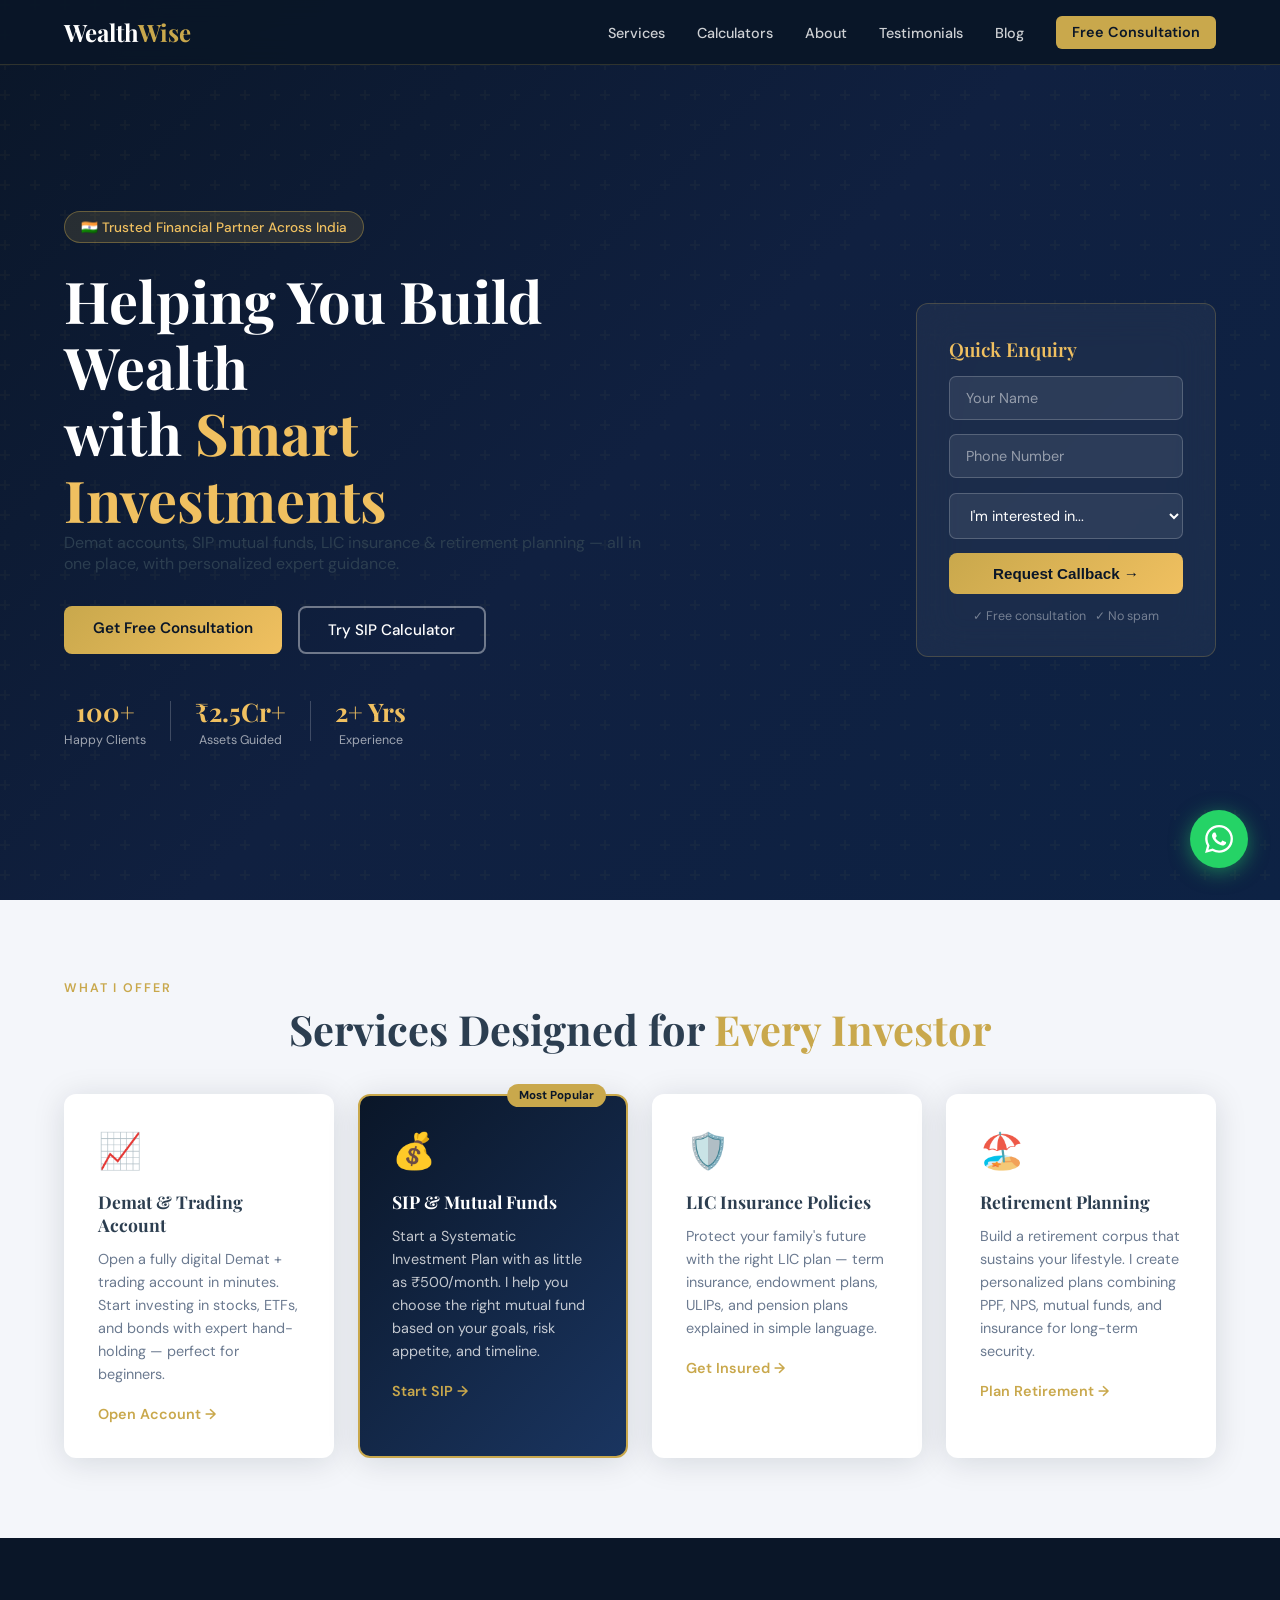
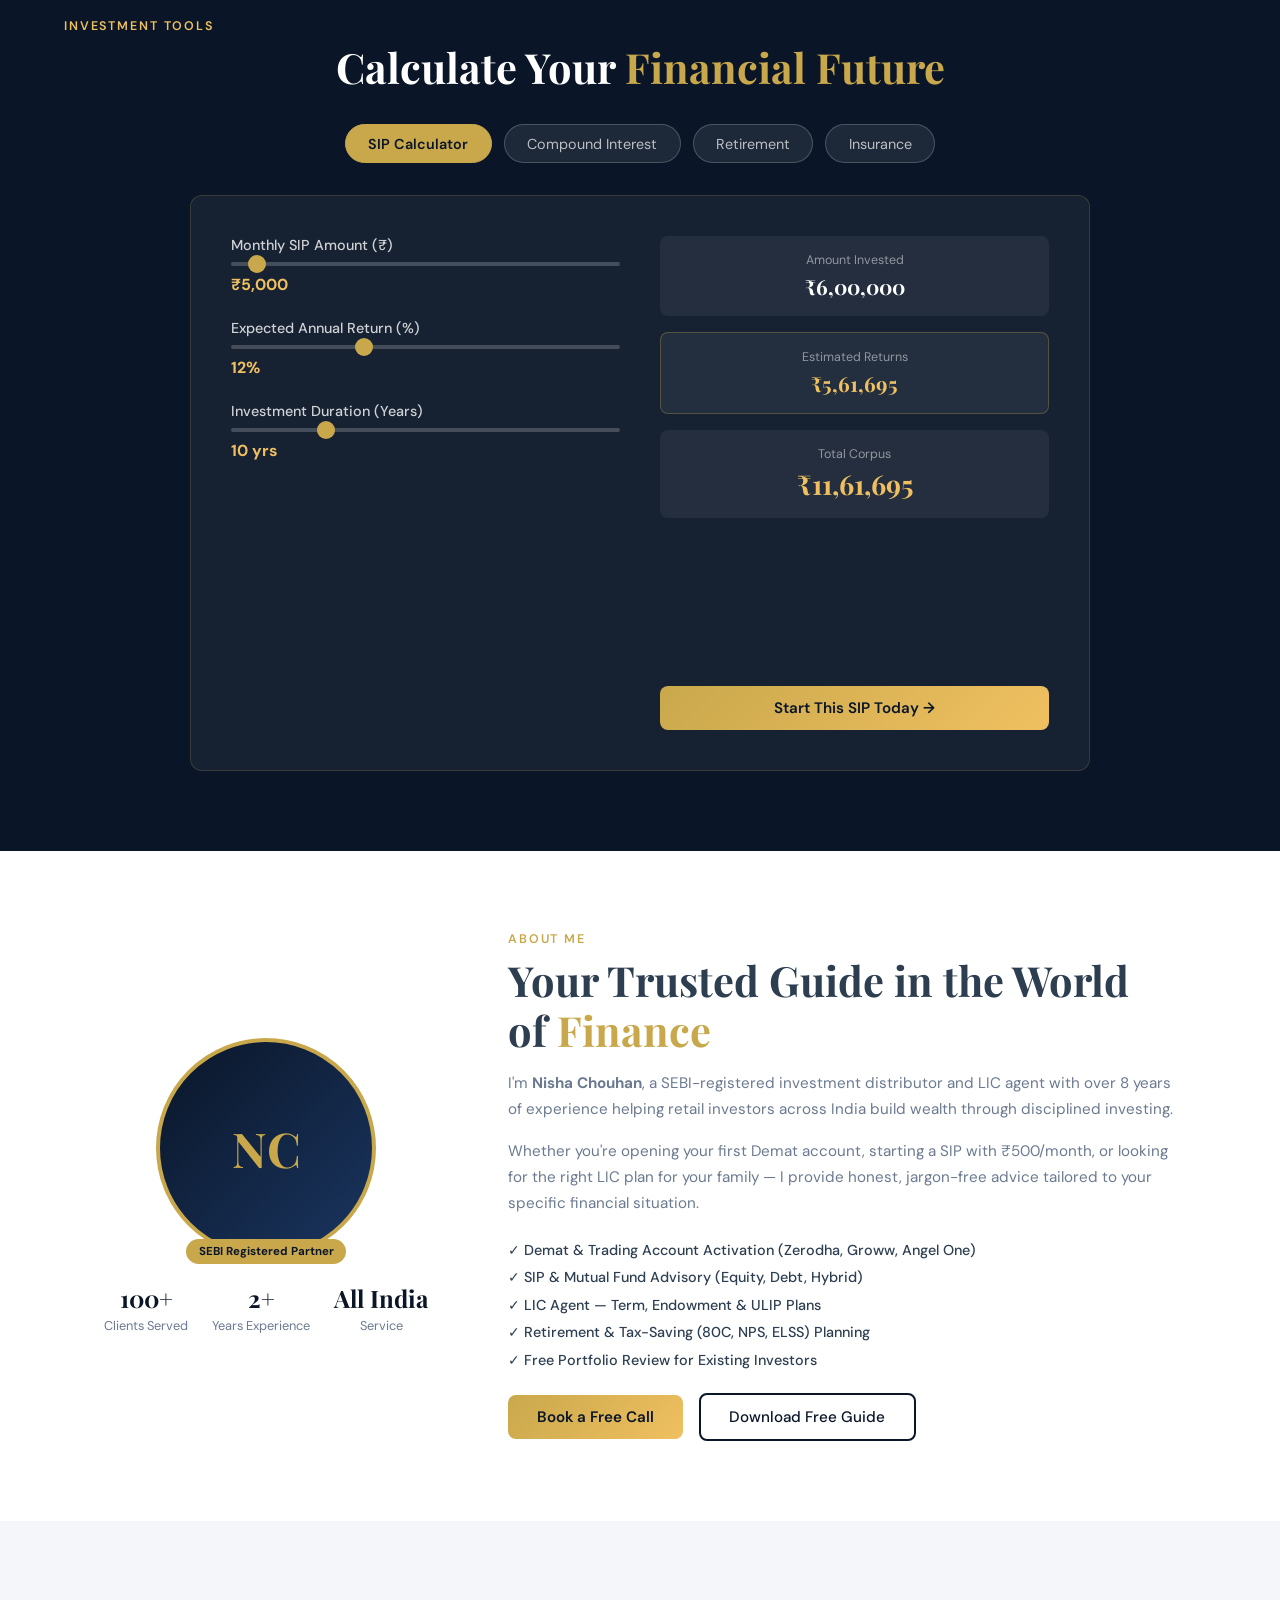
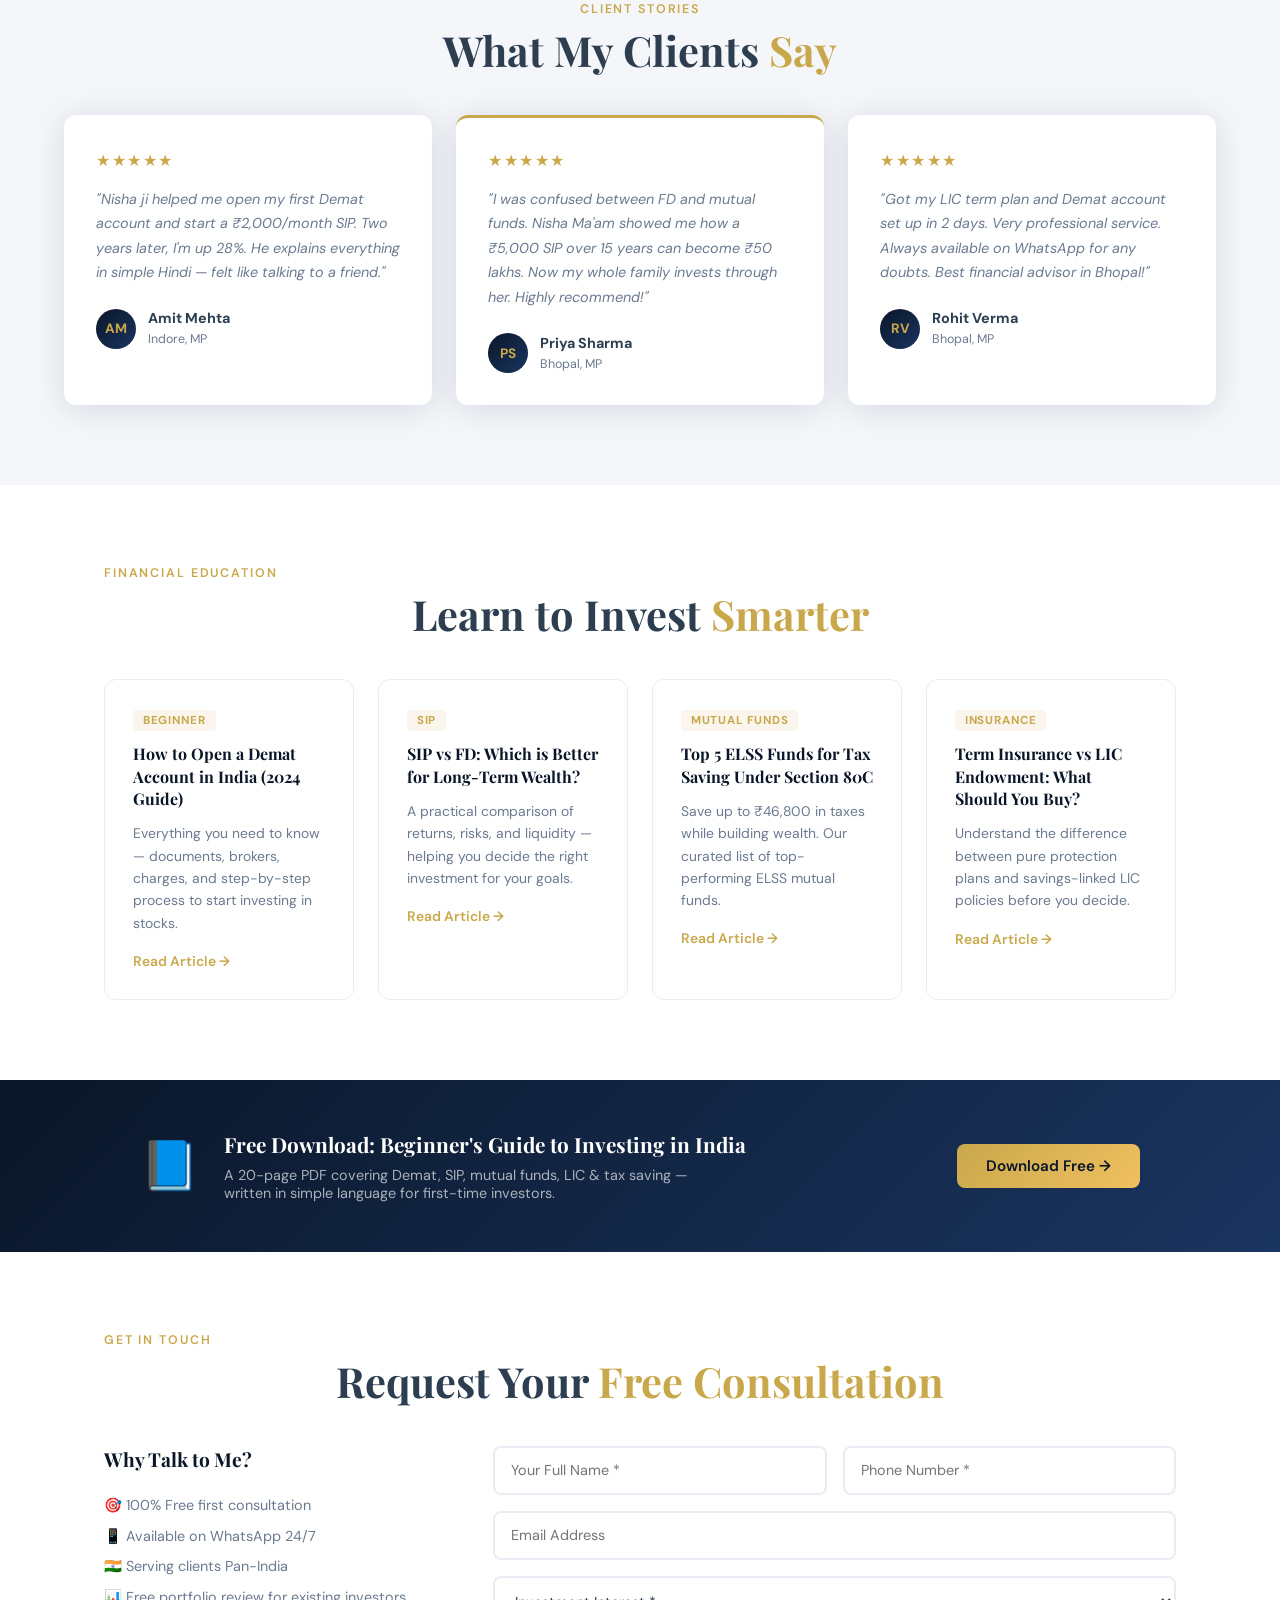
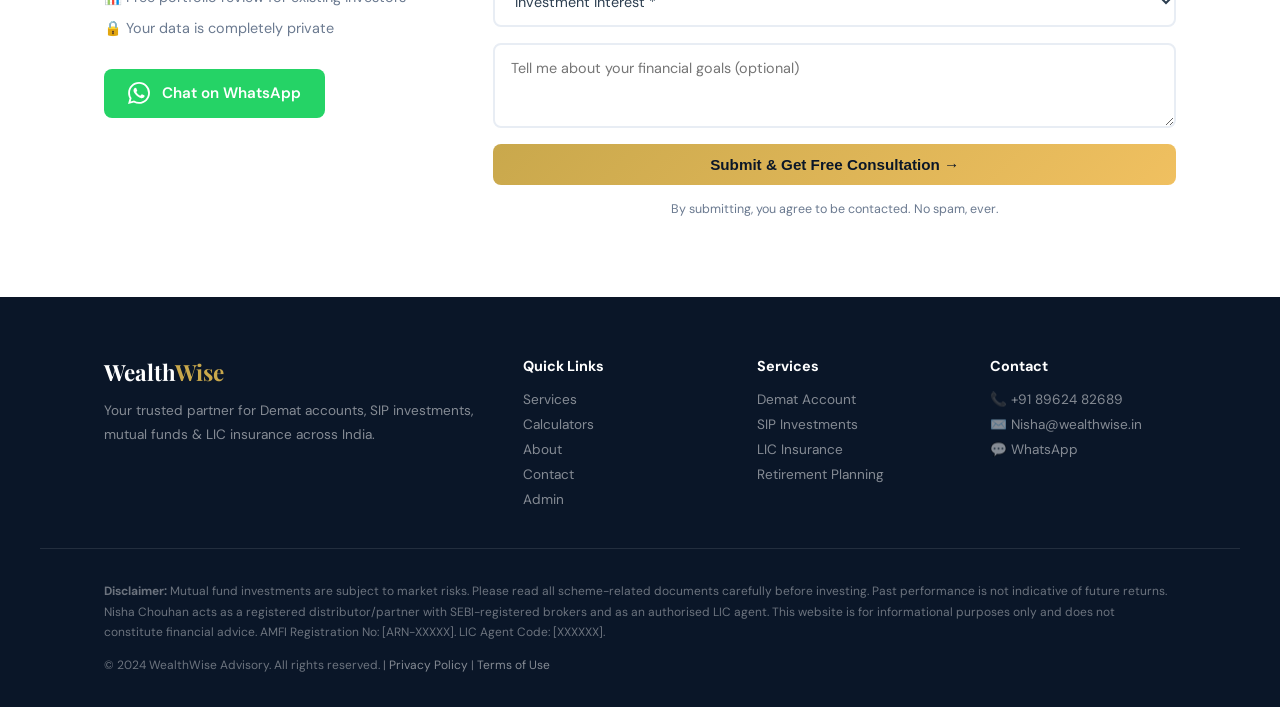
<file: index.html>
<!DOCTYPE html>
<html lang="en">
<head>
<meta charset="UTF-8">
<meta name="viewport" content="width=device-width,initial-scale=1">
<title>WealthWise Advisory | Demat, SIP & LIC Expert in India</title>
<meta name="description" content="Expert financial consultant helping you open Demat accounts, start SIP investments in mutual funds, and buy LIC insurance. Free consultation available across India.">
<meta name="keywords" content="demat account, SIP investment, mutual funds India, LIC insurance, financial advisor India, stock market beginner">
<link rel="preconnect" href="https://fonts.googleapis.com">
<link href="https://fonts.googleapis.com/css2?family=Playfair+Display:wght@600;700&family=DM+Sans:wght@300;400;500;600&display=swap" rel="stylesheet">
<link rel="stylesheet" href="style.css">
</head>
<body>

<!-- NAV -->
<nav id="nav">
  <div class="logo">Wealth<span>Wise</span></div>
  <ul class="nav-links">
    <li><a href="#services">Services</a></li>
    <li><a href="#tools">Calculators</a></li>
    <li><a href="#about">About</a></li>
    <li><a href="#testimonials">Testimonials</a></li>
    <li><a href="#blog">Blog</a></li>
    <li><a href="#contact" class="nav-cta">Free Consultation</a></li>
  </ul>
  <button class="hamburger" onclick="toggleMenu()">☰</button>
</nav>
<div class="mobile-menu" id="mobileMenu">
  <a href="#services" onclick="toggleMenu()">Services</a>
  <a href="#tools" onclick="toggleMenu()">Calculators</a>
  <a href="#about" onclick="toggleMenu()">About</a>
  <a href="#testimonials" onclick="toggleMenu()">Testimonials</a>
  <a href="#blog" onclick="toggleMenu()">Blog</a>
  <a href="#contact" onclick="toggleMenu()">Free Consultation</a>
</div>

<!-- HERO -->
<section id="hero">
  <div class="hero-bg"></div>
  <div class="hero-content">
    <div class="badge">🇮🇳 Trusted Financial Partner Across India</div>
    <h1>Helping You Build Wealth<br>with <em>Smart Investments</em></h1>
    <p>Demat accounts, SIP mutual funds, LIC insurance & retirement planning — all in one place, with personalized expert guidance.</p>
    <div class="hero-btns">
      <a href="#contact" class="btn-gold">Get Free Consultation</a>
      <a href="#tools" class="btn-outline">Try SIP Calculator</a>
    </div>
    <div class="trust-badges">
      <div class="tb"><span>100+</span><small>Happy Clients</small></div>
      <div class="tb-div"></div>
      <div class="tb"><span>₹2.5Cr+</span><small>Assets Guided</small></div>
      <div class="tb-div"></div>
      <div class="tb"><span>2+ Yrs</span><small>Experience</small></div>
    </div>
  </div>
  <div class="hero-card">
    <div class="hc-title">Quick Enquiry</div>
    <input type="text" id="hqName" placeholder="Your Name">
    <input type="tel" id="hqPhone" placeholder="Phone Number">
    <select id="hqInterest">
      <option value="">I'm interested in...</option>
      <option>Demat Account</option>
      <option>SIP / Mutual Funds</option>
      <option>LIC Insurance</option>
      <option>Retirement Planning</option>
      <option>Portfolio Review</option>
    </select>
    <button class="btn-gold full" onclick="submitQuickEnquiry()">Request Callback →</button>
    <p class="hc-note">✓ Free consultation &nbsp; ✓ No spam</p>
  </div>
</section>

<!-- SERVICES -->
<section id="services">
  <div class="section-label">What I Offer</div>
  <h2>Services Designed for <em>Every Investor</em></h2>
  <div class="services-grid">
    <div class="svc-card">
      <div class="svc-icon">📈</div>
      <h3>Demat & Trading Account</h3>
      <p>Open a fully digital Demat + trading account in minutes. Start investing in stocks, ETFs, and bonds with expert hand-holding — perfect for beginners.</p>
      <a href="#contact" class="svc-link">Open Account →</a>
    </div>
    <div class="svc-card featured">
      <div class="svc-badge">Most Popular</div>
      <div class="svc-icon">💰</div>
      <h3>SIP & Mutual Funds</h3>
      <p>Start a Systematic Investment Plan with as little as ₹500/month. I help you choose the right mutual fund based on your goals, risk appetite, and timeline.</p>
      <a href="#contact" class="svc-link">Start SIP →</a>
    </div>
    <div class="svc-card">
      <div class="svc-icon">🛡️</div>
      <h3>LIC Insurance Policies</h3>
      <p>Protect your family's future with the right LIC plan — term insurance, endowment plans, ULIPs, and pension plans explained in simple language.</p>
      <a href="#contact" class="svc-link">Get Insured →</a>
    </div>
    <div class="svc-card">
      <div class="svc-icon">🏖️</div>
      <h3>Retirement Planning</h3>
      <p>Build a retirement corpus that sustains your lifestyle. I create personalized plans combining PPF, NPS, mutual funds, and insurance for long-term security.</p>
      <a href="#contact" class="svc-link">Plan Retirement →</a>
    </div>
  </div>
</section>

<!-- TOOLS / CALCULATORS -->
<section id="tools">
  <div class="section-label">Investment Tools</div>
  <h2>Calculate Your <em>Financial Future</em></h2>
  <div class="calc-tabs">
    <button class="tab active" onclick="showCalc('sip')">SIP Calculator</button>
    <button class="tab" onclick="showCalc('compound')">Compound Interest</button>
    <button class="tab" onclick="showCalc('retire')">Retirement</button>
    <button class="tab" onclick="showCalc('insurance')">Insurance</button>
  </div>

  <!-- SIP -->
  <div class="calc-box" id="calc-sip">
    <div class="calc-inputs">
      <label>Monthly SIP Amount (₹)<input type="range" id="sipAmt" min="500" max="100000" step="500" value="5000" oninput="calcSIP()"><span id="sipAmtV">₹5,000</span></label>
      <label>Expected Annual Return (%)<input type="range" id="sipRate" min="6" max="24" step="0.5" value="12" oninput="calcSIP()"><span id="sipRateV">12%</span></label>
      <label>Investment Duration (Years)<input type="range" id="sipYrs" min="1" max="40" step="1" value="10" oninput="calcSIP()"><span id="sipYrsV">10 yrs</span></label>
    </div>
    <div class="calc-result">
      <div class="cr-item"><small>Amount Invested</small><strong id="sipInv">₹6,00,000</strong></div>
      <div class="cr-item gold"><small>Estimated Returns</small><strong id="sipRet">₹5,16,584</strong></div>
      <div class="cr-item big"><small>Total Corpus</small><strong id="sipTotal">₹11,16,584</strong></div>
      <canvas id="sipChart" width="220" height="220"></canvas>
      <a href="#contact" class="btn-gold full mt">Start This SIP Today →</a>
    </div>
  </div>

  <!-- Compound -->
  <div class="calc-box hidden" id="calc-compound">
    <div class="calc-inputs">
      <label>Principal Amount (₹)<input type="range" id="ciPrinc" min="10000" max="5000000" step="10000" value="100000" oninput="calcCI()"><span id="ciPrincV">₹1,00,000</span></label>
      <label>Annual Interest Rate (%)<input type="range" id="ciRate" min="4" max="20" step="0.5" value="12" oninput="calcCI()"><span id="ciRateV">12%</span></label>
      <label>Duration (Years)<input type="range" id="ciYrs" min="1" max="40" step="1" value="10" oninput="calcCI()"><span id="ciYrsV">10 yrs</span></label>
    </div>
    <div class="calc-result">
      <div class="cr-item"><small>Principal</small><strong id="ciPrincR">₹1,00,000</strong></div>
      <div class="cr-item gold"><small>Interest Earned</small><strong id="ciInt">₹2,10,585</strong></div>
      <div class="cr-item big"><small>Maturity Amount</small><strong id="ciTotal">₹3,10,585</strong></div>
      <canvas id="ciChart" width="220" height="220"></canvas>
      <a href="#contact" class="btn-gold full mt">Start Investing Today →</a>
    </div>
  </div>

  <!-- Retirement -->
  <div class="calc-box hidden" id="calc-retire">
    <div class="calc-inputs">
      <label>Current Age<input type="range" id="rAge" min="20" max="55" step="1" value="30" oninput="calcRetire()"><span id="rAgeV">30 yrs</span></label>
      <label>Retirement Age<input type="range" id="rRetAge" min="50" max="70" step="1" value="60" oninput="calcRetire()"><span id="rRetAgeV">60 yrs</span></label>
      <label>Monthly Expenses Today (₹)<input type="range" id="rExp" min="10000" max="200000" step="5000" value="30000" oninput="calcRetire()"><span id="rExpV">₹30,000</span></label>
      <label>Expected Return (%)<input type="range" id="rRet" min="6" max="18" step="0.5" value="12" oninput="calcRetire()"><span id="rRetV">12%</span></label>
    </div>
    <div class="calc-result">
      <div class="cr-item"><small>Years to Retire</small><strong id="rYrs">30</strong></div>
      <div class="cr-item gold"><small>Monthly SIP Needed</small><strong id="rSIP">₹8,245</strong></div>
      <div class="cr-item big"><small>Retirement Corpus</small><strong id="rCorpus">₹2.8 Cr</strong></div>
      <a href="#contact" class="btn-gold full mt">Plan My Retirement →</a>
    </div>
  </div>

  <!-- Insurance -->
  <div class="calc-box hidden" id="calc-insurance">
    <div class="calc-inputs">
      <label>Annual Income (₹)<input type="range" id="insInc" min="200000" max="5000000" step="50000" value="600000" oninput="calcIns()"><span id="insIncV">₹6,00,000</span></label>
      <label>Number of Dependents<input type="range" id="insDep" min="0" max="6" step="1" value="2" oninput="calcIns()"><span id="insDepV">2</span></label>
      <label>Current Age<input type="range" id="insAge" min="18" max="55" step="1" value="30" oninput="calcIns()"><span id="insAgeV">30 yrs</span></label>
    </div>
    <div class="calc-result">
      <div class="cr-item big"><small>Recommended Cover</small><strong id="insCover">₹72,00,000</strong></div>
      <div class="cr-item gold"><small>Approx. Premium/yr</small><strong id="insPrem">₹14,400</strong></div>
      <div class="cr-item"><small>Cover = Income × </small><strong>12x</strong></div>
      <a href="#contact" class="btn-gold full mt">Get My Insurance Plan →</a>
    </div>
  </div>
</section>

<!-- ABOUT -->
<section id="about">
  <div class="about-img">
    <div class="about-avatar">
      <div class="aa-initials">NC</div>
      <div class="aa-badge">SEBI Registered Partner</div>
    </div>
    <div class="about-stats">
      <div class="as-item"><strong>100+</strong><span>Clients Served</span></div>
      <div class="as-item"><strong>2+</strong><span>Years Experience</span></div>
      <div class="as-item"><strong>All India</strong><span>Service</span></div>
    </div>
  </div>
  <div class="about-text">
    <div class="section-label">About Me</div>
    <h2>Your Trusted Guide in the World of <em>Finance</em></h2>
    <p>I'm <strong>Nisha Chouhan</strong>, a SEBI-registered investment distributor and LIC agent with over 8 years of experience helping retail investors across India build wealth through disciplined investing.</p>
    <p>Whether you're opening your first Demat account, starting a SIP with ₹500/month, or looking for the right LIC plan for your family — I provide honest, jargon-free advice tailored to your specific financial situation.</p>
    <ul class="about-list">
      <li>✓ Demat & Trading Account Activation (Zerodha, Groww, Angel One)</li>
      <li>✓ SIP & Mutual Fund Advisory (Equity, Debt, Hybrid)</li>
      <li>✓ LIC Agent — Term, Endowment & ULIP Plans</li>
      <li>✓ Retirement & Tax-Saving (80C, NPS, ELSS) Planning</li>
      <li>✓ Free Portfolio Review for Existing Investors</li>
    </ul>
    <a href="#contact" class="btn-gold">Book a Free Call</a>
    <a href="beginner-guide.html" class="btn-outline">Download Free Guide</a>
  </div>
</section>

<!-- TESTIMONIALS -->
<section id="testimonials">
  <div class="section-label">Client Stories</div>
  <h2>What My Clients <em>Say</em></h2>
  <div class="testi-grid">
    <div class="testi-card">
      <div class="stars">★★★★★</div>
      <p>"Nisha ji helped me open my first Demat account and start a ₹2,000/month SIP. Two years later, I'm up 28%. He explains everything in simple Hindi — felt like talking to a friend."</p>
      <div class="testi-author"><div class="ta-avatar">AM</div><div><strong>Amit Mehta</strong><small>Indore, MP</small></div></div>
    </div>
    <div class="testi-card featured">
      <div class="stars">★★★★★</div>
      <p>"I was confused between FD and mutual funds. Nisha Ma'am showed me how a ₹5,000 SIP over 15 years can become ₹50 lakhs. Now my whole family invests through her. Highly recommend!"</p>
      <div class="testi-author"><div class="ta-avatar">PS</div><div><strong>Priya Sharma</strong><small>Bhopal, MP</small></div></div>
    </div>
    <div class="testi-card">
      <div class="stars">★★★★★</div>
      <p>"Got my LIC term plan and Demat account set up in 2 days. Very professional service. Always available on WhatsApp for any doubts. Best financial advisor in Bhopal!"</p>
      <div class="testi-author"><div class="ta-avatar">RV</div><div><strong>Rohit Verma</strong><small>Bhopal, MP</small></div></div>
    </div>
  </div>
</section>

<!-- BLOG -->
<section id="blog">
  <div class="section-label">Financial Education</div>
  <h2>Learn to Invest <em>Smarter</em></h2>
  <div class="blog-grid">
    <div class="blog-card">
      <div class="blog-tag">Beginner</div>
      <h3>How to Open a Demat Account in India (2024 Guide)</h3>
      <p>Everything you need to know — documents, brokers, charges, and step-by-step process to start investing in stocks.</p>
      <a href="#contact" class="blog-link">Read Article →</a>
    </div>
    <div class="blog-card">
      <div class="blog-tag">SIP</div>
      <h3>SIP vs FD: Which is Better for Long-Term Wealth?</h3>
      <p>A practical comparison of returns, risks, and liquidity — helping you decide the right investment for your goals.</p>
      <a href="#contact" class="blog-link">Read Article →</a>
    </div>
    <div class="blog-card">
      <div class="blog-tag">Mutual Funds</div>
      <h3>Top 5 ELSS Funds for Tax Saving Under Section 80C</h3>
      <p>Save up to ₹46,800 in taxes while building wealth. Our curated list of top-performing ELSS mutual funds.</p>
      <a href="#contact" class="blog-link">Read Article →</a>
    </div>
    <div class="blog-card">
      <div class="blog-tag">Insurance</div>
      <h3>Term Insurance vs LIC Endowment: What Should You Buy?</h3>
      <p>Understand the difference between pure protection plans and savings-linked LIC policies before you decide.</p>
      <a href="#contact" class="blog-link">Read Article →</a>
    </div>
  </div>
</section>

<!-- FREE GUIDE CTA -->
<section id="guide-cta">
  <div class="guide-box">
    <div class="guide-left">
      <div class="guide-icon">📘</div>
      <div>
        <h3>Free Download: Beginner's Guide to Investing in India</h3>
        <p>A 20-page PDF covering Demat, SIP, mutual funds, LIC & tax saving — written in simple language for first-time investors.</p>
      </div>
    </div>
    <a href="#contact" class="btn-gold">Download Free →</a>
  </div>
</section>

<!-- CONTACT FORM -->
<section id="contact">
  <div class="section-label">Get In Touch</div>
  <h2>Request Your <em>Free Consultation</em></h2>
  <div class="contact-wrap">
    <div class="contact-info">
      <h3>Why Talk to Me?</h3>
      <ul>
        <li>🎯 100% Free first consultation</li>
        <li>📱 Available on WhatsApp 24/7</li>
        <li>🇮🇳 Serving clients Pan-India</li>
        <li>📊 Free portfolio review for existing investors</li>
        <li>🔒 Your data is completely private</li>
      </ul>
      <a href="https://wa.me/918962482689?text=Hi!%20I%20want%20a%20free%20financial%20consultation." class="whatsapp-btn" target="_blank">
        <svg width="22" height="22" viewBox="0 0 24 24" fill="currentColor"><path d="M17.472 14.382c-.297-.149-1.758-.867-2.03-.967-.273-.099-.471-.148-.67.15-.197.297-.767.966-.94 1.164-.173.199-.347.223-.644.075-.297-.15-1.255-.463-2.39-1.475-.883-.788-1.48-1.761-1.653-2.059-.173-.297-.018-.458.13-.606.134-.133.298-.347.446-.52.149-.174.198-.298.298-.497.099-.198.05-.371-.025-.52-.075-.149-.669-1.612-.916-2.207-.242-.579-.487-.5-.669-.51-.173-.008-.371-.01-.57-.01-.198 0-.52.074-.792.372-.272.297-1.04 1.016-1.04 2.479 0 1.462 1.065 2.875 1.213 3.074.149.198 2.096 3.2 5.077 4.487.709.306 1.262.489 1.694.625.712.227 1.36.195 1.871.118.571-.085 1.758-.719 2.006-1.413.248-.694.248-1.289.173-1.413-.074-.124-.272-.198-.57-.347m-5.421 7.403h-.004a9.87 9.87 0 01-5.031-1.378l-.361-.214-3.741.982.998-3.648-.235-.374a9.86 9.86 0 01-1.51-5.26c.001-5.45 4.436-9.884 9.888-9.884 2.64 0 5.122 1.03 6.988 2.898a9.825 9.825 0 012.893 6.994c-.003 5.45-4.437 9.884-9.885 9.884m8.413-18.297A11.815 11.815 0 0012.05 0C5.495 0 .16 5.335.157 11.892c0 2.096.547 4.142 1.588 5.945L.057 24l6.305-1.654a11.882 11.882 0 005.683 1.448h.005c6.554 0 11.89-5.335 11.893-11.893a11.821 11.821 0 00-3.48-8.413z"/></svg>
        Chat on WhatsApp
      </a>
    </div>
    <form class="contact-form" onsubmit="submitForm(event)">
      <div class="form-row">
        <input type="text" name="name" placeholder="Your Full Name *" required>
        <input type="tel" name="phone" placeholder="Phone Number *" required>
      </div>
      <input type="email" name="email" placeholder="Email Address">
      <select name="interest" required>
        <option value="">Investment Interest *</option>
        <option>Open Demat Account</option>
        <option>Start SIP / Mutual Fund</option>
        <option>Buy LIC Insurance</option>
        <option>Retirement Planning</option>
        <option>Free Portfolio Review</option>
        <option>Download Free Guide</option>
        <option>General Query</option>
      </select>
      <textarea name="message" placeholder="Tell me about your financial goals (optional)" rows="3"></textarea>
      <button type="submit" class="btn-gold full">Submit & Get Free Consultation →</button>
      <p class="form-note">By submitting, you agree to be contacted. No spam, ever.</p>
      <div id="formMsg" class="form-success hidden">✅ Thank you! I'll call you within 24 hours.</div>
    </form>
  </div>
</section>

<!-- FOOTER -->
<footer>
  <div class="footer-top">
    <div class="footer-brand">
      <div class="logo">Wealth<span>Wise</span></div>
      <p>Your trusted partner for Demat accounts, SIP investments, mutual funds & LIC insurance across India.</p>
    </div>
    <div class="footer-links">
      <strong>Quick Links</strong>
      <a href="#services">Services</a>
      <a href="#tools">Calculators</a>
      <a href="#about">About</a>
      <a href="#contact">Contact</a>
      <a href="admin.html">Admin</a>
    </div>
    <div class="footer-links">
      <strong>Services</strong>
      <a href="#services">Demat Account</a>
      <a href="#services">SIP Investments</a>
      <a href="#services">LIC Insurance</a>
      <a href="#services">Retirement Planning</a>
    </div>
    <div class="footer-contact">
      <strong>Contact</strong>
      <a href="tel:+918962482689">📞 +91 89624 82689</a>
      <a href="mailto:Nisha@wealthwise.in">✉️ Nisha@wealthwise.in</a>
      <a href="https://wa.me/918962482689" target="_blank">💬 WhatsApp</a>
    </div>
  </div>
  <div class="footer-disclaimer">
    <p><strong>Disclaimer:</strong> Mutual fund investments are subject to market risks. Please read all scheme-related documents carefully before investing. Past performance is not indicative of future returns. Nisha Chouhan acts as a registered distributor/partner with SEBI-registered brokers and as an authorised LIC agent. This website is for informational purposes only and does not constitute financial advice. AMFI Registration No: [ARN-XXXXX]. LIC Agent Code: [XXXXXX].</p>
    <p>© 2024 WealthWise Advisory. All rights reserved. | <a href="#">Privacy Policy</a> | <a href="#">Terms of Use</a></p>
  </div>
</footer>

<!-- WhatsApp Floating Button -->
<a href="https://wa.me/918962482689?text=Hi!%20I%20want%20a%20free%20financial%20consultation." class="wa-float" target="_blank" title="Chat on WhatsApp">
  <svg width="28" height="28" viewBox="0 0 24 24" fill="white"><path d="M17.472 14.382c-.297-.149-1.758-.867-2.03-.967-.273-.099-.471-.148-.67.15-.197.297-.767.966-.94 1.164-.173.199-.347.223-.644.075-.297-.15-1.255-.463-2.39-1.475-.883-.788-1.48-1.761-1.653-2.059-.173-.297-.018-.458.13-.606.134-.133.298-.347.446-.52.149-.174.198-.298.298-.497.099-.198.05-.371-.025-.52-.075-.149-.669-1.612-.916-2.207-.242-.579-.487-.5-.669-.51-.173-.008-.371-.01-.57-.01-.198 0-.52.074-.792.372-.272.297-1.04 1.016-1.04 2.479 0 1.462 1.065 2.875 1.213 3.074.149.198 2.096 3.2 5.077 4.487.709.306 1.262.489 1.694.625.712.227 1.36.195 1.871.118.571-.085 1.758-.719 2.006-1.413.248-.694.248-1.289.173-1.413-.074-.124-.272-.198-.57-.347m-5.421 7.403h-.004a9.87 9.87 0 01-5.031-1.378l-.361-.214-3.741.982.998-3.648-.235-.374a9.86 9.86 0 01-1.51-5.26c.001-5.45 4.436-9.884 9.888-9.884 2.64 0 5.122 1.03 6.988 2.898a9.825 9.825 0 012.893 6.994c-.003 5.45-4.437 9.884-9.885 9.884m8.413-18.297A11.815 11.815 0 0012.05 0C5.495 0 .16 5.335.157 11.892c0 2.096.547 4.142 1.588 5.945L.057 24l6.305-1.654a11.882 11.882 0 005.683 1.448h.005c6.554 0 11.89-5.335 11.893-11.893a11.821 11.821 0 00-3.48-8.413z"/></svg>
</a>

<script src="app.js"></script>
</body>
</html>
</file>
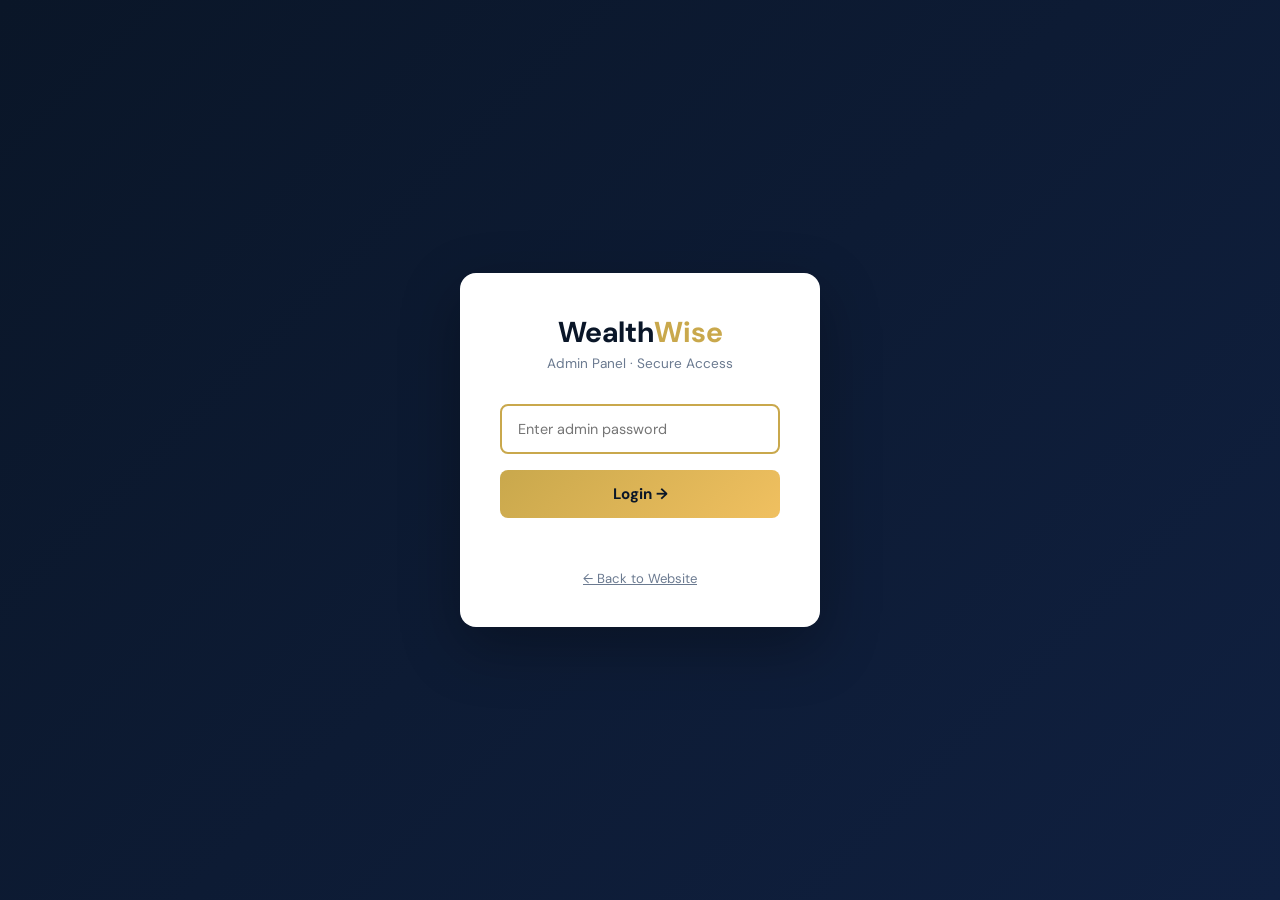
<file: admin(1).html>
<!DOCTYPE html>
<html lang="en">
<head>
<meta charset="UTF-8">
<meta name="viewport" content="width=device-width,initial-scale=1">
<title>Admin Panel — WealthWise Advisory</title>
<meta name="robots" content="noindex,nofollow">
<link href="https://fonts.googleapis.com/css2?family=DM+Sans:wght@300;400;500;600&display=swap" rel="stylesheet">
<style>
:root{--navy:#0a1628;--gold:#c9a84c;--grey:#f4f6fa;--muted:#6b7a90;--danger:#e74c3c;--success:#27ae60}
*{margin:0;padding:0;box-sizing:border-box}
body{font-family:'DM Sans',sans-serif;background:var(--grey);color:#2c3e50;min-height:100vh}

/* LOGIN */
#login{display:flex;align-items:center;justify-content:center;min-height:100vh;background:linear-gradient(135deg,var(--navy),#102040)}
.login-box{background:#fff;border-radius:16px;padding:2.5rem;width:360px;text-align:center;box-shadow:0 20px 60px rgba(0,0,0,.3)}
.login-logo{font-size:1.8rem;font-weight:700;color:var(--navy);margin-bottom:.25rem}.login-logo span{color:var(--gold)}
.login-sub{color:var(--muted);font-size:.85rem;margin-bottom:2rem}
.login-box input{width:100%;border:2px solid #e8edf4;border-radius:8px;padding:.85rem 1rem;font-size:.9rem;font-family:'DM Sans',sans-serif;margin-bottom:1rem;transition:.2s}
.login-box input:focus{outline:none;border-color:var(--gold)}
.btn-login{width:100%;background:linear-gradient(135deg,var(--gold),#f0c060);color:var(--navy);border:none;padding:.9rem;border-radius:8px;font-size:.95rem;font-weight:700;cursor:pointer;transition:.2s;font-family:'DM Sans',sans-serif}
.btn-login:hover{transform:translateY(-2px);box-shadow:0 6px 20px rgba(201,168,76,.4)}
.login-err{color:var(--danger);font-size:.85rem;margin-top:.5rem;min-height:1.2rem}

/* DASHBOARD */
#dashboard{display:none;padding:2rem;max-width:1200px;margin:0 auto}
.dash-header{display:flex;align-items:center;justify-content:space-between;margin-bottom:2rem;flex-wrap:gap}
.dash-header h1{font-size:1.4rem;color:var(--navy)}
.dash-header-right{display:flex;gap:.75rem;align-items:center}
.btn-sm{background:var(--navy);color:#fff;border:none;padding:.5rem 1rem;border-radius:6px;font-size:.82rem;cursor:pointer;font-family:'DM Sans',sans-serif;transition:.2s}
.btn-sm:hover{background:#1a3560}
.btn-danger{background:var(--danger)!important}
.btn-export{background:var(--success)!important}

/* STATS */
.stats{display:grid;grid-template-columns:repeat(auto-fit,minmax(160px,1fr));gap:1rem;margin-bottom:2rem}
.stat{background:#fff;border-radius:12px;padding:1.25rem;box-shadow:0 2px 12px rgba(0,0,0,.06);border-left:4px solid var(--gold)}
.stat strong{display:block;font-size:2rem;color:var(--navy);font-weight:700}
.stat span{font-size:.82rem;color:var(--muted)}

/* FILTERS */
.filters{display:flex;gap:.75rem;flex-wrap:wrap;margin-bottom:1.5rem;align-items:center}
.filters input,.filters select{border:2px solid #e8edf4;border-radius:7px;padding:.5rem .9rem;font-size:.87rem;font-family:'DM Sans',sans-serif;transition:.2s}
.filters input:focus,.filters select:focus{outline:none;border-color:var(--gold)}

/* TABLE */
.table-wrap{background:#fff;border-radius:12px;box-shadow:0 2px 12px rgba(0,0,0,.06);overflow-x:auto}
table{width:100%;border-collapse:collapse}
thead th{background:var(--navy);color:#fff;padding:.85rem 1rem;text-align:left;font-size:.82rem;font-weight:600;white-space:nowrap}
tbody tr{border-bottom:1px solid #f0f3f8;transition:.15s}
tbody tr:hover{background:#fafbff}
tbody td{padding:.8rem 1rem;font-size:.85rem;color:#3a4555;vertical-align:middle}
.badge{display:inline-block;padding:.2rem .6rem;border-radius:50px;font-size:.72rem;font-weight:600}
.badge-demat{background:#e8f4fd;color:#1a6ea8}
.badge-sip{background:#e8f8ef;color:#1a7a3c}
.badge-lic{background:#fef9e7;color:#9a7d0a}
.badge-retire{background:#f4e8fd;color:#7b1fa2}
.badge-review{background:#fde8f0;color:#a81a4e}
.badge-other{background:var(--grey);color:var(--muted)}
.badge-hero{background:#fff3e0;color:#e65100}
.badge-form{background:#e8edf4;color:var(--navy)}
.del-btn{background:none;border:none;color:#ccc;cursor:pointer;font-size:1rem;padding:.2rem .4rem;border-radius:4px;transition:.2s}
.del-btn:hover{color:var(--danger);background:#fde8e8}
.no-leads{text-align:center;padding:3rem;color:var(--muted)}
.back-link{color:var(--gold);font-size:.85rem;text-decoration:none}
.back-link:hover{text-decoration:underline}
#clearConfirm{display:none;background:#fff;border:2px solid var(--danger);border-radius:8px;padding:1rem;text-align:center;margin-top:1rem;font-size:.9rem}
#clearConfirm button{margin:.5rem .25rem}
@media(max-width:600px){#dashboard{padding:1rem}.stats{grid-template-columns:1fr 1fr}}
</style>
</head>
<body>

<!-- LOGIN -->
<div id="login">
  <div class="login-box">
    <div class="login-logo">Wealth<span>Wise</span></div>
    <div class="login-sub">Admin Panel · Secure Access</div>
    <input type="password" id="passInput" placeholder="Enter admin password" onkeydown="if(event.key==='Enter')tryLogin()">
    <button class="btn-login" onclick="tryLogin()">Login →</button>
    <div class="login-err" id="loginErr"></div>
    <a href="index.html" style="display:block;margin-top:1.5rem;font-size:.82rem;color:var(--muted)">← Back to Website</a>
  </div>
</div>

<!-- DASHBOARD -->
<div id="dashboard">
  <div class="dash-header">
    <div>
      <h1>📊 Lead Management Dashboard</h1>
      <a href="index.html" class="back-link">← Back to Website</a>
    </div>
    <div class="dash-header-right">
      <button class="btn-sm btn-export" onclick="exportCSV()">⬇ Export CSV</button>
      <button class="btn-sm btn-danger" onclick="document.getElementById('clearConfirm').style.display='block'">🗑 Clear All</button>
      <button class="btn-sm" onclick="logout()">Logout</button>
    </div>
  </div>

  <div class="stats">
    <div class="stat"><strong id="sTot">0</strong><span>Total Leads</span></div>
    <div class="stat"><strong id="sToday">0</strong><span>Today</span></div>
    <div class="stat"><strong id="sSIP">0</strong><span>SIP/MF Interest</span></div>
    <div class="stat"><strong id="sDemat">0</strong><span>Demat Interest</span></div>
    <div class="stat"><strong id="sLIC">0</strong><span>LIC Interest</span></div>
  </div>

  <div class="filters">
    <input type="text" id="searchInput" placeholder="🔍 Search name, phone, email..." oninput="renderTable()">
    <select id="filterInterest" onchange="renderTable()">
      <option value="">All Interests</option>
      <option>Open Demat Account</option>
      <option>Start SIP / Mutual Fund</option>
      <option>Buy LIC Insurance</option>
      <option>Retirement Planning</option>
      <option>Free Portfolio Review</option>
      <option>General Query</option>
    </select>
    <select id="filterSource" onchange="renderTable()">
      <option value="">All Sources</option>
      <option>Hero Quick Enquiry</option>
      <option>Contact Form</option>
    </select>
  </div>

  <div class="table-wrap">
    <table>
      <thead><tr>
        <th>#</th><th>Name</th><th>Phone</th><th>Email</th>
        <th>Interest</th><th>Message</th><th>Source</th><th>Date</th><th></th>
      </tr></thead>
      <tbody id="leadsTable"></tbody>
    </table>
  </div>

  <div id="clearConfirm">
    ⚠️ Are you sure you want to delete ALL leads? This cannot be undone.
    <br>
    <button class="btn-sm btn-danger" onclick="clearAll()">Yes, Delete All</button>
    <button class="btn-sm" onclick="document.getElementById('clearConfirm').style.display='none'">Cancel</button>
  </div>
</div>

<script>
// Password is stored as SHA-256 hash only — plain text is never in this file.
// Hash of "WealthWise@2024" — change by running: hashPassword('YourNewPassword') in console
const PASS_HASH = 'edf204f747a20c78fda6a384b95df5c4ab22f61cef6f34ac60b04b30ab1e4663';
const KEY = 'ww_leads';
let authed = false;

async function sha256(str){
  const buf = await crypto.subtle.digest('SHA-256', new TextEncoder().encode(str));
  return Array.from(new Uint8Array(buf)).map(b=>b.toString(16).padStart(2,'0')).join('');
}

// Run this in browser console to get hash of a new password:
// sha256('YourNewPassword').then(h => console.log(h))
async function tryLogin(){
  const p = document.getElementById('passInput').value;
  const hash = await sha256(p);
  if(hash === PASS_HASH){
    authed = true;
    document.getElementById('login').style.display = 'none';
    document.getElementById('dashboard').style.display = 'block';
    renderDashboard();
  } else {
    document.getElementById('loginErr').textContent = '❌ Incorrect password. Please try again.';
    document.getElementById('passInput').value = '';
  }
}

function logout(){ location.reload(); }

function getLeads(){ try{ return JSON.parse(localStorage.getItem(KEY)||'[]') }catch{ return [] } }

function renderDashboard(){
  const leads = getLeads();
  const today = new Date().toLocaleDateString('en-IN');
  document.getElementById('sTot').textContent = leads.length;
  document.getElementById('sToday').textContent = leads.filter(l=>l.date&&l.date.startsWith(today.split('/')[0])).length;
  document.getElementById('sSIP').textContent = leads.filter(l=>(l.interest||'').includes('SIP')).length;
  document.getElementById('sDemat').textContent = leads.filter(l=>(l.interest||'').includes('Demat')).length;
  document.getElementById('sLIC').textContent = leads.filter(l=>(l.interest||'').includes('LIC')).length;
  renderTable();
}

function renderTable(){
  if(!authed) return;
  let leads = getLeads();
  const q = document.getElementById('searchInput').value.toLowerCase();
  const fi = document.getElementById('filterInterest').value;
  const fs = document.getElementById('filterSource').value;
  if(q) leads = leads.filter(l=>(l.name+l.phone+l.email).toLowerCase().includes(q));
  if(fi) leads = leads.filter(l=>l.interest===fi);
  if(fs) leads = leads.filter(l=>l.source===fs);

  const tb = document.getElementById('leadsTable');
  if(!leads.length){ tb.innerHTML='<tr><td colspan="9" class="no-leads">📭 No leads found.</td></tr>'; return; }

  tb.innerHTML = leads.map((l,i)=>`
    <tr>
      <td>${i+1}</td>
      <td><strong>${esc(l.name||'—')}</strong></td>
      <td><a href="tel:${esc(l.phone)}">${esc(l.phone||'—')}</a></td>
      <td>${l.email?`<a href="mailto:${esc(l.email)}">${esc(l.email)}</a>`:'—'}</td>
      <td><span class="badge ${getBadge(l.interest)}">${esc(l.interest||'General')}</span></td>
      <td style="max-width:180px;white-space:nowrap;overflow:hidden;text-overflow:ellipsis" title="${esc(l.message)}">${esc(l.message||'—')}</td>
      <td><span class="badge ${l.source==='Hero Quick Enquiry'?'badge-hero':'badge-form'}">${esc(l.source||'—')}</span></td>
      <td style="white-space:nowrap">${esc(l.date||'—')}</td>
      <td><button class="del-btn" onclick="deleteLead(${l.id})" title="Delete">✕</button></td>
    </tr>
  `).join('');
}

function getBadge(i=''){
  if(i.includes('Demat')) return 'badge-demat';
  if(i.includes('SIP')||i.includes('Mutual')) return 'badge-sip';
  if(i.includes('LIC')) return 'badge-lic';
  if(i.includes('Retire')) return 'badge-retire';
  if(i.includes('Portfolio')) return 'badge-review';
  return 'badge-other';
}

function esc(s=''){return String(s).replace(/&/g,'&amp;').replace(/</g,'&lt;').replace(/>/g,'&gt;').replace(/"/g,'&quot;')}

function deleteLead(id){
  if(!confirm('Delete this lead?')) return;
  const leads = getLeads().filter(l=>l.id!==id);
  localStorage.setItem(KEY, JSON.stringify(leads));
  renderDashboard();
}

function clearAll(){
  localStorage.removeItem(KEY);
  document.getElementById('clearConfirm').style.display='none';
  renderDashboard();
}

function exportCSV(){
  const leads = getLeads();
  const headers = ['#','Name','Phone','Email','Interest','Message','Source','Date'];
  const rows = leads.map((l,i)=>[i+1,l.name,l.phone,l.email,l.interest,l.message,l.source,l.date].map(v=>`"${(v||'').toString().replace(/"/g,'""')}"`));
  const csv = [headers,...rows].map(r=>r.join(',')).join('\n');
  const a = document.createElement('a');
  a.href = 'data:text/csv;charset=utf-8,' + encodeURIComponent(csv);
  a.download = 'wealthwise-leads-'+new Date().toISOString().slice(0,10)+'.csv';
  a.click();
}

document.getElementById('passInput').focus();
</script>
</body>
</html>
</file>
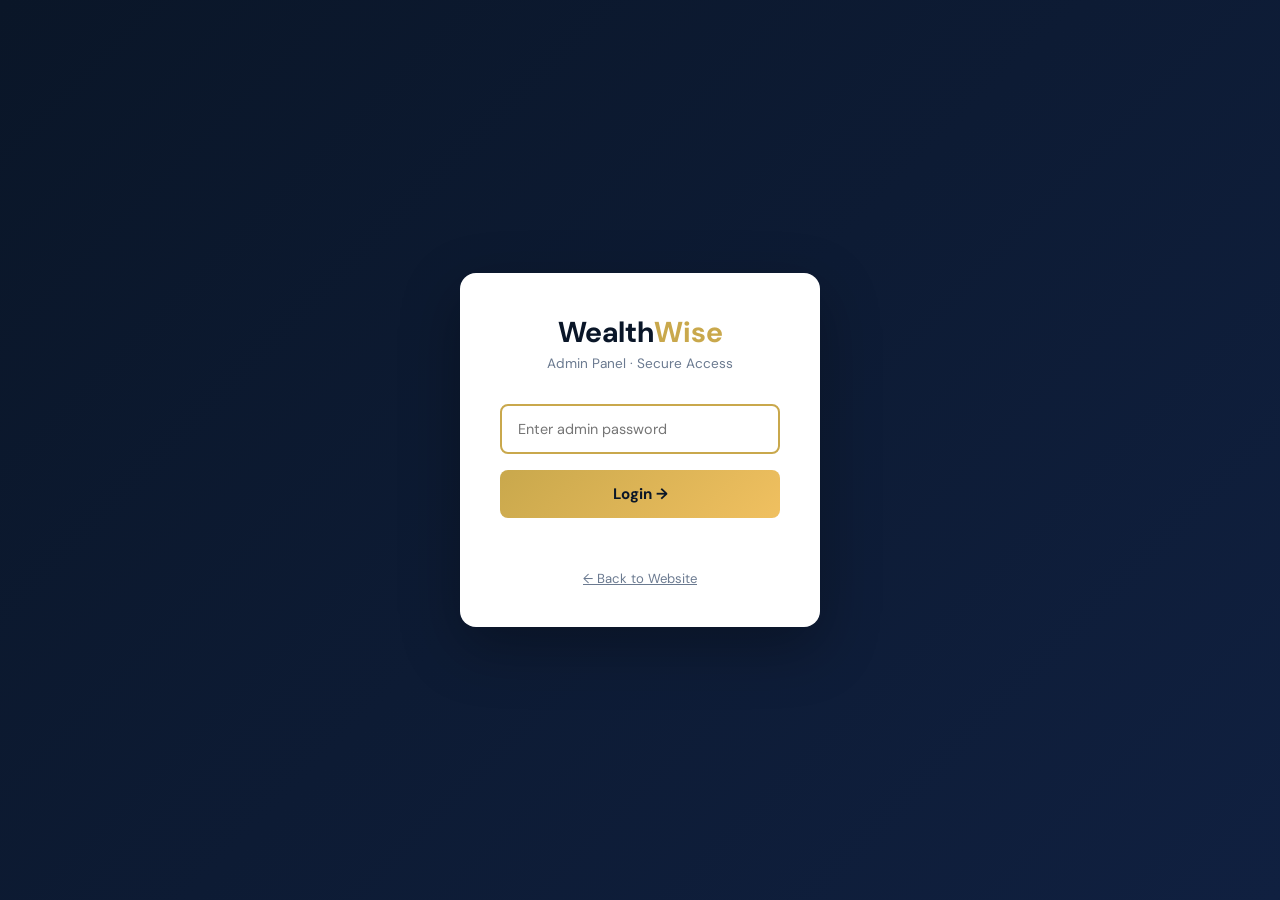
<file: admin.html>
<!DOCTYPE html>
<html lang="en">
<head>
<meta charset="UTF-8">
<meta name="viewport" content="width=device-width,initial-scale=1">
<title>Admin Panel — WealthWise Advisory</title>
<meta name="robots" content="noindex,nofollow">
<link href="https://fonts.googleapis.com/css2?family=DM+Sans:wght@300;400;500;600&display=swap" rel="stylesheet">
<style>
:root{--navy:#0a1628;--gold:#c9a84c;--grey:#f4f6fa;--muted:#6b7a90;--danger:#e74c3c;--success:#27ae60}
*{margin:0;padding:0;box-sizing:border-box}
body{font-family:'DM Sans',sans-serif;background:var(--grey);color:#2c3e50;min-height:100vh}

/* LOGIN */
#login{display:flex;align-items:center;justify-content:center;min-height:100vh;background:linear-gradient(135deg,var(--navy),#102040)}
.login-box{background:#fff;border-radius:16px;padding:2.5rem;width:360px;text-align:center;box-shadow:0 20px 60px rgba(0,0,0,.3)}
.login-logo{font-size:1.8rem;font-weight:700;color:var(--navy);margin-bottom:.25rem}.login-logo span{color:var(--gold)}
.login-sub{color:var(--muted);font-size:.85rem;margin-bottom:2rem}
.login-box input{width:100%;border:2px solid #e8edf4;border-radius:8px;padding:.85rem 1rem;font-size:.9rem;font-family:'DM Sans',sans-serif;margin-bottom:1rem;transition:.2s}
.login-box input:focus{outline:none;border-color:var(--gold)}
.btn-login{width:100%;background:linear-gradient(135deg,var(--gold),#f0c060);color:var(--navy);border:none;padding:.9rem;border-radius:8px;font-size:.95rem;font-weight:700;cursor:pointer;transition:.2s;font-family:'DM Sans',sans-serif}
.btn-login:hover{transform:translateY(-2px);box-shadow:0 6px 20px rgba(201,168,76,.4)}
.login-err{color:var(--danger);font-size:.85rem;margin-top:.5rem;min-height:1.2rem}

/* DASHBOARD */
#dashboard{display:none;padding:2rem;max-width:1200px;margin:0 auto}
.dash-header{display:flex;align-items:center;justify-content:space-between;margin-bottom:2rem;flex-wrap:gap}
.dash-header h1{font-size:1.4rem;color:var(--navy)}
.dash-header-right{display:flex;gap:.75rem;align-items:center}
.btn-sm{background:var(--navy);color:#fff;border:none;padding:.5rem 1rem;border-radius:6px;font-size:.82rem;cursor:pointer;font-family:'DM Sans',sans-serif;transition:.2s}
.btn-sm:hover{background:#1a3560}
.btn-danger{background:var(--danger)!important}
.btn-export{background:var(--success)!important}

/* STATS */
.stats{display:grid;grid-template-columns:repeat(auto-fit,minmax(160px,1fr));gap:1rem;margin-bottom:2rem}
.stat{background:#fff;border-radius:12px;padding:1.25rem;box-shadow:0 2px 12px rgba(0,0,0,.06);border-left:4px solid var(--gold)}
.stat strong{display:block;font-size:2rem;color:var(--navy);font-weight:700}
.stat span{font-size:.82rem;color:var(--muted)}

/* FILTERS */
.filters{display:flex;gap:.75rem;flex-wrap:wrap;margin-bottom:1.5rem;align-items:center}
.filters input,.filters select{border:2px solid #e8edf4;border-radius:7px;padding:.5rem .9rem;font-size:.87rem;font-family:'DM Sans',sans-serif;transition:.2s}
.filters input:focus,.filters select:focus{outline:none;border-color:var(--gold)}

/* TABLE */
.table-wrap{background:#fff;border-radius:12px;box-shadow:0 2px 12px rgba(0,0,0,.06);overflow-x:auto}
table{width:100%;border-collapse:collapse}
thead th{background:var(--navy);color:#fff;padding:.85rem 1rem;text-align:left;font-size:.82rem;font-weight:600;white-space:nowrap}
tbody tr{border-bottom:1px solid #f0f3f8;transition:.15s}
tbody tr:hover{background:#fafbff}
tbody td{padding:.8rem 1rem;font-size:.85rem;color:#3a4555;vertical-align:middle}
.badge{display:inline-block;padding:.2rem .6rem;border-radius:50px;font-size:.72rem;font-weight:600}
.badge-demat{background:#e8f4fd;color:#1a6ea8}
.badge-sip{background:#e8f8ef;color:#1a7a3c}
.badge-lic{background:#fef9e7;color:#9a7d0a}
.badge-retire{background:#f4e8fd;color:#7b1fa2}
.badge-review{background:#fde8f0;color:#a81a4e}
.badge-other{background:var(--grey);color:var(--muted)}
.badge-hero{background:#fff3e0;color:#e65100}
.badge-form{background:#e8edf4;color:var(--navy)}
.del-btn{background:none;border:none;color:#ccc;cursor:pointer;font-size:1rem;padding:.2rem .4rem;border-radius:4px;transition:.2s}
.del-btn:hover{color:var(--danger);background:#fde8e8}
.no-leads{text-align:center;padding:3rem;color:var(--muted)}
.back-link{color:var(--gold);font-size:.85rem;text-decoration:none}
.back-link:hover{text-decoration:underline}
#clearConfirm{display:none;background:#fff;border:2px solid var(--danger);border-radius:8px;padding:1rem;text-align:center;margin-top:1rem;font-size:.9rem}
#clearConfirm button{margin:.5rem .25rem}
@media(max-width:600px){#dashboard{padding:1rem}.stats{grid-template-columns:1fr 1fr}}
</style>
</head>
<body>

<!-- LOGIN -->
<div id="login">
  <div class="login-box">
    <div class="login-logo">Wealth<span>Wise</span></div>
    <div class="login-sub">Admin Panel · Secure Access</div>
    <input type="password" id="passInput" placeholder="Enter admin password" onkeydown="if(event.key==='Enter')tryLogin()">
    <button class="btn-login" onclick="tryLogin()">Login →</button>
    <div class="login-err" id="loginErr"></div>
    <a href="index.html" style="display:block;margin-top:1.5rem;font-size:.82rem;color:var(--muted)">← Back to Website</a>
  </div>
</div>

<!-- DASHBOARD -->
<div id="dashboard">
  <div class="dash-header">
    <div>
      <h1>📊 Lead Management Dashboard</h1>
      <a href="index.html" class="back-link">← Back to Website</a>
    </div>
    <div class="dash-header-right">
      <button class="btn-sm btn-export" onclick="exportCSV()">⬇ Export CSV</button>
      <button class="btn-sm btn-danger" onclick="document.getElementById('clearConfirm').style.display='block'">🗑 Clear All</button>
      <button class="btn-sm" onclick="logout()">Logout</button>
    </div>
  </div>

  <div class="stats">
    <div class="stat"><strong id="sTot">0</strong><span>Total Leads</span></div>
    <div class="stat"><strong id="sToday">0</strong><span>Today</span></div>
    <div class="stat"><strong id="sSIP">0</strong><span>SIP/MF Interest</span></div>
    <div class="stat"><strong id="sDemat">0</strong><span>Demat Interest</span></div>
    <div class="stat"><strong id="sLIC">0</strong><span>LIC Interest</span></div>
  </div>

  <div class="filters">
    <input type="text" id="searchInput" placeholder="🔍 Search name, phone, email..." oninput="renderTable()">
    <select id="filterInterest" onchange="renderTable()">
      <option value="">All Interests</option>
      <option>Open Demat Account</option>
      <option>Start SIP / Mutual Fund</option>
      <option>Buy LIC Insurance</option>
      <option>Retirement Planning</option>
      <option>Free Portfolio Review</option>
      <option>General Query</option>
    </select>
    <select id="filterSource" onchange="renderTable()">
      <option value="">All Sources</option>
      <option>Hero Quick Enquiry</option>
      <option>Contact Form</option>
    </select>
  </div>

  <div class="table-wrap">
    <table>
      <thead><tr>
        <th>#</th><th>Name</th><th>Phone</th><th>Email</th>
        <th>Interest</th><th>Message</th><th>Source</th><th>Date</th><th></th>
      </tr></thead>
      <tbody id="leadsTable"></tbody>
    </table>
  </div>

  <div id="clearConfirm">
    ⚠️ Are you sure you want to delete ALL leads? This cannot be undone.
    <br>
    <button class="btn-sm btn-danger" onclick="clearAll()">Yes, Delete All</button>
    <button class="btn-sm" onclick="document.getElementById('clearConfirm').style.display='none'">Cancel</button>
  </div>
</div>

<script>
// Password is stored as SHA-256 hash only — plain text is never in this file.

const PASS_HASH = 'edf204f747a20c78fda6a384b95df5c4ab22f61cef6f34ac60b04b30ab1e4663';
const KEY = 'ww_leads';
let authed = false;

async function sha256(str){
  const buf = await crypto.subtle.digest('SHA-256', new TextEncoder().encode(str));
  return Array.from(new Uint8Array(buf)).map(b=>b.toString(16).padStart(2,'0')).join('');
}

// Run this in browser console to get hash of a new password:
// sha256('YourNewPassword').then(h => console.log(h))
async function tryLogin(){
  const p = document.getElementById('passInput').value;
  const hash = await sha256(p);
  if(hash === PASS_HASH){
    authed = true;
    document.getElementById('login').style.display = 'none';
    document.getElementById('dashboard').style.display = 'block';
    renderDashboard();
  } else {
    document.getElementById('loginErr').textContent = '❌ Incorrect password. Please try again.';
    document.getElementById('passInput').value = '';
  }
}

function logout(){ location.reload(); }

function getLeads(){ try{ return JSON.parse(localStorage.getItem(KEY)||'[]') }catch{ return [] } }

function renderDashboard(){
  const leads = getLeads();
  const today = new Date().toLocaleDateString('en-IN');
  document.getElementById('sTot').textContent = leads.length;
  document.getElementById('sToday').textContent = leads.filter(l=>l.date&&l.date.startsWith(today.split('/')[0])).length;
  document.getElementById('sSIP').textContent = leads.filter(l=>(l.interest||'').includes('SIP')).length;
  document.getElementById('sDemat').textContent = leads.filter(l=>(l.interest||'').includes('Demat')).length;
  document.getElementById('sLIC').textContent = leads.filter(l=>(l.interest||'').includes('LIC')).length;
  renderTable();
}

function renderTable(){
  if(!authed) return;
  let leads = getLeads();
  const q = document.getElementById('searchInput').value.toLowerCase();
  const fi = document.getElementById('filterInterest').value;
  const fs = document.getElementById('filterSource').value;
  if(q) leads = leads.filter(l=>(l.name+l.phone+l.email).toLowerCase().includes(q));
  if(fi) leads = leads.filter(l=>l.interest===fi);
  if(fs) leads = leads.filter(l=>l.source===fs);

  const tb = document.getElementById('leadsTable');
  if(!leads.length){ tb.innerHTML='<tr><td colspan="9" class="no-leads">📭 No leads found.</td></tr>'; return; }

  tb.innerHTML = leads.map((l,i)=>`
    <tr>
      <td>${i+1}</td>
      <td><strong>${esc(l.name||'—')}</strong></td>
      <td><a href="tel:${esc(l.phone)}">${esc(l.phone||'—')}</a></td>
      <td>${l.email?`<a href="mailto:${esc(l.email)}">${esc(l.email)}</a>`:'—'}</td>
      <td><span class="badge ${getBadge(l.interest)}">${esc(l.interest||'General')}</span></td>
      <td style="max-width:180px;white-space:nowrap;overflow:hidden;text-overflow:ellipsis" title="${esc(l.message)}">${esc(l.message||'—')}</td>
      <td><span class="badge ${l.source==='Hero Quick Enquiry'?'badge-hero':'badge-form'}">${esc(l.source||'—')}</span></td>
      <td style="white-space:nowrap">${esc(l.date||'—')}</td>
      <td><button class="del-btn" onclick="deleteLead(${l.id})" title="Delete">✕</button></td>
    </tr>
  `).join('');
}

function getBadge(i=''){
  if(i.includes('Demat')) return 'badge-demat';
  if(i.includes('SIP')||i.includes('Mutual')) return 'badge-sip';
  if(i.includes('LIC')) return 'badge-lic';
  if(i.includes('Retire')) return 'badge-retire';
  if(i.includes('Portfolio')) return 'badge-review';
  return 'badge-other';
}

function esc(s=''){return String(s).replace(/&/g,'&amp;').replace(/</g,'&lt;').replace(/>/g,'&gt;').replace(/"/g,'&quot;')}

function deleteLead(id){
  if(!confirm('Delete this lead?')) return;
  const leads = getLeads().filter(l=>l.id!==id);
  localStorage.setItem(KEY, JSON.stringify(leads));
  renderDashboard();
}

function clearAll(){
  localStorage.removeItem(KEY);
  document.getElementById('clearConfirm').style.display='none';
  renderDashboard();
}

function exportCSV(){
  const leads = getLeads();
  const headers = ['#','Name','Phone','Email','Interest','Message','Source','Date'];
  const rows = leads.map((l,i)=>[i+1,l.name,l.phone,l.email,l.interest,l.message,l.source,l.date].map(v=>`"${(v||'').toString().replace(/"/g,'""')}"`));
  const csv = [headers,...rows].map(r=>r.join(',')).join('\n');
  const a = document.createElement('a');
  a.href = 'data:text/csv;charset=utf-8,' + encodeURIComponent(csv);
  a.download = 'wealthwise-leads-'+new Date().toISOString().slice(0,10)+'.csv';
  a.click();
}

document.getElementById('passInput').focus();
</script>
</body>
</html>
</file>
<file: style.css>
:root {
  --navy: #0a1628;
  --navy2: #102040;
  --blue: #1a3560;
  --gold: #c9a84c;
  --gold2: #f0c060;
  --white: #ffffff;
  --grey: #f4f6fa;
  --text: #2c3e50;
  --muted: #6b7a90;
  --r: 12px;
  --shadow: 0 4px 32px rgba(10,22,40,.13);
}
*{margin:0;padding:0;box-sizing:border-box}
html{scroll-behavior:smooth}
body{font-family:'DM Sans',sans-serif;color:var(--text);background:#fff;overflow-x:hidden}
h1,h2,h3{font-family:'Playfair Display',serif}
h1{font-size:clamp(2rem,5vw,3.6rem);line-height:1.15;color:#fff}
h2{font-size:clamp(1.6rem,4vw,2.6rem);line-height:1.2;margin-bottom:1rem}
h2 em{color:var(--gold);font-style:normal}
h1 em{color:var(--gold2);font-style:normal}
a{text-decoration:none;color:inherit}
img{max-width:100%}
section{padding:80px 5%;max-width:1200px;margin:0 auto}

/* NAV */
#nav{position:fixed;top:0;left:0;right:0;z-index:999;display:flex;align-items:center;justify-content:space-between;padding:1rem 5%;background:rgba(10,22,40,.96);backdrop-filter:blur(12px);border-bottom:1px solid rgba(201,168,76,.2)}
.logo{font-family:'Playfair Display',serif;font-size:1.5rem;font-weight:700;color:#fff}
.logo span{color:var(--gold)}
.nav-links{display:flex;gap:2rem;list-style:none}
.nav-links a{color:rgba(255,255,255,.8);font-size:.9rem;font-weight:500;transition:.2s}
.nav-links a:hover{color:var(--gold)}
.nav-cta{background:var(--gold);color:var(--navy)!important;padding:.45rem 1rem;border-radius:6px;font-weight:600!important}
.hamburger{display:none;background:none;border:none;color:#fff;font-size:1.5rem;cursor:pointer}
.mobile-menu{display:none;position:fixed;top:64px;left:0;right:0;background:var(--navy);z-index:998;flex-direction:column;padding:1.5rem 5%}
.mobile-menu a{color:rgba(255,255,255,.85);padding:.75rem 0;border-bottom:1px solid rgba(255,255,255,.08);font-size:1rem}
.mobile-menu.open{display:flex}

/* HERO */
#hero{max-width:100%;padding:0;display:flex;align-items:center;justify-content:space-between;min-height:100vh;background:linear-gradient(135deg,var(--navy) 0%,var(--navy2) 50%,#0d2244 100%);position:relative;overflow:hidden;padding:120px 5% 60px;gap:3rem}
.hero-bg{position:absolute;inset:0;background:url("data:image/svg+xml,%3Csvg width='60' height='60' viewBox='0 0 60 60' xmlns='http://www.w3.org/2000/svg'%3E%3Cg fill='none' fill-rule='evenodd'%3E%3Cg fill='%23c9a84c' fill-opacity='0.04'%3E%3Cpath d='M36 34v-4h-2v4h-4v2h4v4h2v-4h4v-2h-4zm0-30V0h-2v4h-4v2h4v4h2V6h4V4h-4zM6 34v-4H4v4H0v2h4v4h2v-4h4v-2H6zM6 4V0H4v4H0v2h4v4h2V6h4V4H6z'/%3E%3C/g%3E%3C/g%3E%3C/svg%3E")}
.hero-content{flex:1;max-width:600px;z-index:1}
.badge{display:inline-block;background:rgba(201,168,76,.15);border:1px solid rgba(201,168,76,.4);color:var(--gold2);padding:.4rem 1rem;border-radius:50px;font-size:.85rem;font-weight:500;margin-bottom:1.5rem}
.hero-btns{display:flex;gap:1rem;flex-wrap:wrap;margin-top:2rem}
.btn-gold{background:linear-gradient(135deg,var(--gold),var(--gold2));color:var(--navy);padding:.75rem 1.8rem;border-radius:8px;font-weight:600;font-size:.95rem;transition:.2s;display:inline-block;border:none;cursor:pointer}
.btn-gold:hover{transform:translateY(-2px);box-shadow:0 6px 24px rgba(201,168,76,.4)}
.btn-gold.full{width:100%;text-align:center}
.btn-gold.mt{margin-top:1rem}
.btn-outline{border:2px solid rgba(255,255,255,.4);color:#fff;padding:.75rem 1.8rem;border-radius:8px;font-weight:500;font-size:.95rem;transition:.2s;display:inline-block}
.btn-outline:hover{border-color:var(--gold);color:var(--gold)}
.trust-badges{display:flex;align-items:center;gap:1.5rem;margin-top:2.5rem}
.tb{text-align:center}
.tb span{display:block;font-family:'Playfair Display',serif;font-size:1.6rem;font-weight:700;color:var(--gold2)}
.tb small{color:rgba(255,255,255,.6);font-size:.78rem}
.tb-div{width:1px;height:40px;background:rgba(255,255,255,.2)}

/* HERO CARD */
.hero-card{background:rgba(255,255,255,.05);backdrop-filter:blur(20px);border:1px solid rgba(201,168,76,.25);border-radius:var(--r);padding:2rem;min-width:300px;max-width:360px;z-index:1;display:flex;flex-direction:column;gap:.9rem}
.hc-title{font-family:'Playfair Display',serif;color:var(--gold2);font-size:1.2rem;font-weight:600}
.hero-card input,.hero-card select{background:rgba(255,255,255,.08);border:1px solid rgba(255,255,255,.2);border-radius:7px;padding:.75rem 1rem;color:#fff;font-size:.9rem;font-family:'DM Sans',sans-serif;width:100%}
.hero-card input::placeholder{color:rgba(255,255,255,.5)}
.hero-card select option{background:var(--navy);color:#fff}
.hc-note{color:rgba(255,255,255,.4);font-size:.78rem;text-align:center}

/* SECTION LABEL */
.section-label{font-size:.78rem;font-weight:600;letter-spacing:.15em;text-transform:uppercase;color:var(--gold);margin-bottom:.5rem}

/* SERVICES */
#services{background:var(--grey);max-width:100%;padding:80px 5%}
#services>*{max-width:1200px;margin-left:auto;margin-right:auto}
#services h2{text-align:center;max-width:1200px;margin:0 auto 2.5rem}
.services-grid{display:grid;grid-template-columns:repeat(auto-fit,minmax(240px,1fr));gap:1.5rem;max-width:1200px;margin:0 auto}
.svc-card{background:#fff;border-radius:var(--r);padding:2rem;position:relative;transition:.3s;border:2px solid transparent;box-shadow:var(--shadow)}
.svc-card:hover{transform:translateY(-4px);border-color:var(--gold);box-shadow:0 8px 40px rgba(201,168,76,.15)}
.svc-card.featured{background:linear-gradient(135deg,var(--navy),var(--blue));color:#fff;border-color:var(--gold)}
.svc-card.featured h3,.svc-card.featured p{color:#fff}
.svc-badge{position:absolute;top:-12px;right:20px;background:var(--gold);color:var(--navy);font-size:.72rem;font-weight:700;padding:.25rem .75rem;border-radius:50px}
.svc-icon{font-size:2.2rem;margin-bottom:1rem}
.svc-card h3{font-size:1.1rem;margin-bottom:.75rem}
.svc-card p{font-size:.9rem;color:var(--muted);line-height:1.6}
.svc-card.featured p{color:rgba(255,255,255,.75)}
.svc-link{display:inline-block;margin-top:1.2rem;color:var(--gold);font-weight:600;font-size:.9rem}

/* TOOLS */
#tools{background:var(--navy);max-width:100%;padding:80px 5%}
#tools .section-label{color:var(--gold2)}
#tools h2{color:#fff;text-align:center;max-width:1200px;margin:0 auto 2rem}
.calc-tabs{display:flex;gap:.75rem;flex-wrap:wrap;justify-content:center;margin-bottom:2rem;max-width:1200px;margin-left:auto;margin-right:auto}
.tab{background:rgba(255,255,255,.08);border:1px solid rgba(255,255,255,.2);color:rgba(255,255,255,.7);padding:.6rem 1.4rem;border-radius:50px;cursor:pointer;font-family:'DM Sans',sans-serif;font-size:.9rem;transition:.2s}
.tab.active,.tab:hover{background:var(--gold);color:var(--navy);border-color:var(--gold);font-weight:600}
.calc-box{max-width:900px;margin:0 auto;display:grid;grid-template-columns:1fr 1fr;gap:2.5rem;background:rgba(255,255,255,.05);border:1px solid rgba(201,168,76,.2);border-radius:var(--r);padding:2.5rem}
.calc-box.hidden{display:none}
.calc-inputs{display:flex;flex-direction:column;gap:1.5rem}
.calc-inputs label{color:rgba(255,255,255,.8);font-size:.9rem;font-weight:500;display:flex;flex-direction:column;gap:.5rem}
.calc-inputs input[type=range]{-webkit-appearance:none;height:4px;background:rgba(255,255,255,.2);border-radius:2px;outline:none}
.calc-inputs input[type=range]::-webkit-slider-thumb{-webkit-appearance:none;width:18px;height:18px;background:var(--gold);border-radius:50%;cursor:pointer}
.calc-inputs span{color:var(--gold2);font-weight:700;font-size:1rem}
.calc-result{display:flex;flex-direction:column;gap:1rem;align-items:center}
.cr-item{width:100%;background:rgba(255,255,255,.06);border-radius:8px;padding:1rem;text-align:center}
.cr-item small{display:block;color:rgba(255,255,255,.5);font-size:.78rem;margin-bottom:.25rem}
.cr-item strong{font-size:1.3rem;color:#fff;font-family:'Playfair Display',serif}
.cr-item.gold{border:1px solid rgba(201,168,76,.3)}
.cr-item.gold strong{color:var(--gold2)}
.cr-item.big strong{font-size:1.7rem;color:var(--gold2)}
#sipChart,#ciChart{width:120px!important;height:120px!important;margin:0 auto}

/* ABOUT */
#about{display:flex;align-items:center;gap:5rem;max-width:1200px;margin:0 auto;padding:80px 5%}
.about-img{flex:0 0 auto}
.about-avatar{width:220px;height:220px;background:linear-gradient(135deg,var(--navy),var(--blue));border-radius:50%;display:flex;flex-direction:column;align-items:center;justify-content:center;border:4px solid var(--gold);position:relative;margin:0 auto 1.5rem}
.aa-initials{font-family:'Playfair Display',serif;font-size:3rem;color:var(--gold);font-weight:700}
.aa-badge{position:absolute;bottom:-10px;background:var(--gold);color:var(--navy);font-size:.72rem;font-weight:700;padding:.3rem .8rem;border-radius:50px;white-space:nowrap}
.about-stats{display:flex;gap:1.5rem;justify-content:center;flex-wrap:wrap}
.as-item{text-align:center}
.as-item strong{display:block;font-family:'Playfair Display',serif;font-size:1.5rem;color:var(--navy);font-weight:700}
.as-item span{font-size:.8rem;color:var(--muted)}
.about-text{flex:1}
.about-text p{color:var(--muted);line-height:1.7;margin-bottom:1rem;font-size:.95rem}
.about-list{list-style:none;margin:1.5rem 0;display:flex;flex-direction:column;gap:.6rem}
.about-list li{font-size:.9rem;color:var(--text);font-weight:500}
.about-text .btn-outline{margin-left:.75rem;border-color:var(--navy);color:var(--navy);margin-top:0}
.about-text .btn-outline:hover{border-color:var(--gold);color:var(--gold)}

/* TESTIMONIALS */
#testimonials{background:var(--grey);max-width:100%;padding:80px 5%}
#testimonials h2{text-align:center;max-width:1200px;margin:0 auto 2.5rem}
#testimonials .section-label{text-align:center;max-width:1200px;margin:0 auto .5rem}
.testi-grid{display:grid;grid-template-columns:repeat(auto-fit,minmax(260px,1fr));gap:1.5rem;max-width:1200px;margin:0 auto}
.testi-card{background:#fff;border-radius:var(--r);padding:2rem;box-shadow:var(--shadow);border-top:3px solid transparent;transition:.3s}
.testi-card:hover,.testi-card.featured{border-top-color:var(--gold)}
.stars{color:var(--gold);font-size:1rem;margin-bottom:1rem;letter-spacing:.1em}
.testi-card p{font-size:.9rem;color:var(--muted);line-height:1.7;font-style:italic;margin-bottom:1.5rem}
.testi-author{display:flex;align-items:center;gap:.75rem}
.ta-avatar{width:40px;height:40px;background:linear-gradient(135deg,var(--navy),var(--blue));border-radius:50%;display:flex;align-items:center;justify-content:center;color:var(--gold);font-weight:700;font-size:.85rem}
.testi-author strong{display:block;font-size:.9rem}
.testi-author small{color:var(--muted);font-size:.78rem}

/* BLOG */
#blog{max-width:1200px;margin:0 auto;padding:80px 5%}
#blog h2{text-align:center;margin-bottom:2.5rem}
.blog-grid{display:grid;grid-template-columns:repeat(auto-fit,minmax(240px,1fr));gap:1.5rem}
.blog-card{border:1px solid #e8edf4;border-radius:var(--r);padding:1.75rem;transition:.3s}
.blog-card:hover{border-color:var(--gold);box-shadow:var(--shadow)}
.blog-tag{display:inline-block;background:rgba(201,168,76,.1);color:var(--gold);font-size:.72rem;font-weight:700;padding:.2rem .6rem;border-radius:4px;text-transform:uppercase;margin-bottom:.75rem;letter-spacing:.08em}
.blog-card h3{font-size:1rem;margin-bottom:.75rem;color:var(--navy);line-height:1.4}
.blog-card p{font-size:.87rem;color:var(--muted);line-height:1.6;margin-bottom:1rem}
.blog-link{color:var(--gold);font-size:.87rem;font-weight:600}

/* GUIDE CTA */
#guide-cta{background:linear-gradient(135deg,var(--navy),var(--blue));max-width:100%;padding:50px 5%}
.guide-box{max-width:1000px;margin:0 auto;display:flex;align-items:center;justify-content:space-between;gap:2rem;flex-wrap:wrap}
.guide-left{display:flex;align-items:center;gap:1.5rem}
.guide-icon{font-size:3rem}
.guide-left h3{font-family:'Playfair Display',serif;color:#fff;font-size:1.3rem;margin-bottom:.5rem}
.guide-left p{color:rgba(255,255,255,.65);font-size:.9rem;max-width:500px}

/* CONTACT */
#contact{max-width:1200px;margin:0 auto;padding:80px 5%}
#contact h2{text-align:center;margin-bottom:2.5rem}
.contact-wrap{display:grid;grid-template-columns:1fr 2fr;gap:3rem;align-items:start}
.contact-info h3{font-family:'Playfair Display',serif;color:var(--navy);font-size:1.2rem;margin-bottom:1.5rem}
.contact-info ul{list-style:none;display:flex;flex-direction:column;gap:.8rem;margin-bottom:2rem}
.contact-info li{font-size:.9rem;color:var(--muted)}
.whatsapp-btn{display:flex;align-items:center;gap:.75rem;background:#25D366;color:#fff;padding:.85rem 1.5rem;border-radius:8px;font-weight:600;font-size:.95rem;transition:.2s;width:fit-content}
.whatsapp-btn:hover{background:#128C7E;transform:translateY(-2px)}
.contact-form{display:flex;flex-direction:column;gap:1rem}
.form-row{display:grid;grid-template-columns:1fr 1fr;gap:1rem}
.contact-form input,.contact-form select,.contact-form textarea{border:2px solid #e8edf4;border-radius:8px;padding:.85rem 1rem;font-size:.9rem;font-family:'DM Sans',sans-serif;color:var(--text);transition:.2s;width:100%;background:#fff}
.contact-form input:focus,.contact-form select:focus,.contact-form textarea:focus{outline:none;border-color:var(--gold)}
.form-note{font-size:.78rem;color:var(--muted);text-align:center}
.form-success{background:#e8f8ef;color:#1a7a3c;border:1px solid #b8e8c8;border-radius:8px;padding:1rem;text-align:center;font-weight:500}
.hidden{display:none!important}

/* FOOTER */
footer{background:var(--navy);color:rgba(255,255,255,.7)}
.footer-top{max-width:1200px;margin:0 auto;padding:60px 5% 40px;display:grid;grid-template-columns:2fr 1fr 1fr 1fr;gap:3rem}
.footer-brand .logo{font-size:1.4rem;margin-bottom:.75rem}
.footer-brand p{font-size:.85rem;line-height:1.7;color:rgba(255,255,255,.5)}
.footer-links{display:flex;flex-direction:column;gap:.5rem}
.footer-links strong{color:#fff;margin-bottom:.5rem;font-size:.9rem}
.footer-links a,.footer-contact a{font-size:.85rem;color:rgba(255,255,255,.5);transition:.2s}
.footer-links a:hover,.footer-contact a:hover{color:var(--gold)}
.footer-contact{display:flex;flex-direction:column;gap:.5rem}
.footer-contact strong{color:#fff;margin-bottom:.5rem;font-size:.9rem}
.footer-disclaimer{border-top:1px solid rgba(255,255,255,.1);padding:2rem 5%;max-width:1200px;margin:0 auto;font-size:.75rem;color:rgba(255,255,255,.4);line-height:1.7}
.footer-disclaimer p+p{margin-top:.75rem}
.footer-disclaimer a{color:rgba(255,255,255,.5)}

/* WhatsApp Float */
.wa-float{position:fixed;bottom:2rem;right:2rem;background:#25D366;width:58px;height:58px;border-radius:50%;display:flex;align-items:center;justify-content:center;box-shadow:0 4px 20px rgba(37,211,102,.5);z-index:997;transition:.3s}
.wa-float:hover{transform:scale(1.1);box-shadow:0 6px 30px rgba(37,211,102,.7)}

/* RESPONSIVE */
@media(max-width:900px){
  .nav-links{display:none}
  .hamburger{display:block}
  #hero{flex-direction:column;padding-top:100px;text-align:center}
  .hero-btns{justify-content:center}
  .trust-badges{justify-content:center}
  .hero-card{max-width:100%;min-width:unset;width:100%}
  #about{flex-direction:column;text-align:center}
  .calc-box{grid-template-columns:1fr}
  .contact-wrap{grid-template-columns:1fr}
  .form-row{grid-template-columns:1fr}
  .footer-top{grid-template-columns:1fr 1fr}
}
@media(max-width:600px){
  section{padding:60px 4%}
  #hero{padding:100px 4% 50px}
  .footer-top{grid-template-columns:1fr}
  h2{text-align:center}
}

/* Animations */
@keyframes fadeUp{from{opacity:0;transform:translateY(24px)}to{opacity:1;transform:translateY(0)}}
.hero-content>*{animation:fadeUp .6s ease both}
.hero-content>.badge{animation-delay:.1s}
.hero-content>h1{animation-delay:.2s}
.hero-content>p{animation-delay:.3s}
.hero-content>.hero-btns{animation-delay:.4s}
.hero-content>.trust-badges{animation-delay:.5s}
.hero-card{animation:fadeUp .7s .3s ease both}
</file>
